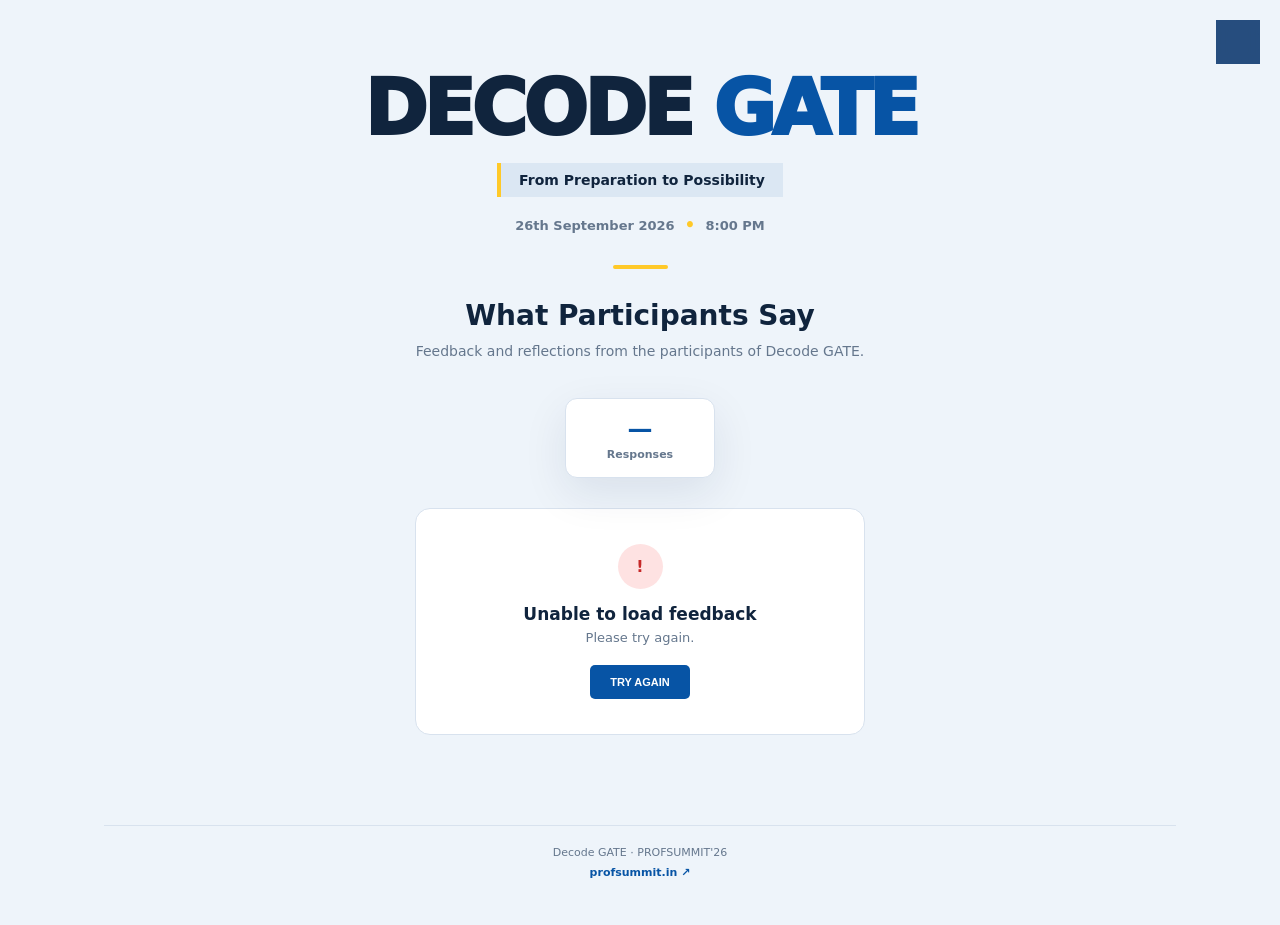
<file: comments.html>
<!DOCTYPE html>
<html lang="en">

<head>

    <meta charset="UTF-8">

    <meta
        name="viewport"
        content="width=device-width, initial-scale=1.0">

    <meta
        name="description"
        content="Decode GATE participant feedback">

    <title>
        Decode GATE | Comments
    </title>

    <link
        rel="stylesheet"
        href="comments.css">

</head>


<body>


    <!-- =================================
         THEME TOGGLE
    ================================== -->

    <button
        id="themeToggle"
        class="theme-toggle"
        aria-label="Toggle theme">

        ☾

    </button>


    <!-- =================================
         PAGE
    ================================== -->

    <main class="page">


        <!-- =================================
             HEADER
        ================================== -->

        <header class="page-header">


            <h1>
                Decode <span>GATE</span>
            </h1>


            <p class="tagline">
                From Preparation to Possibility
            </p>


            <div class="program-info">

                <span>
                    26th September 2026
                </span>

                <span class="dot">
                    •
                </span>

                <span>
                    8:00 PM
                </span>

            </div>


            <div class="header-divider"></div>


            <h2>
                What Participants Say
            </h2>


            <p class="description">
                Feedback and reflections from
                the participants of Decode GATE.
            </p>


        </header>


        <!-- =================================
             STATS
        ================================== -->

        <section class="stats">

            <div class="stat-card">

                <span
                    id="feedbackCount">
                    —
                </span>

                <small>
                    Responses
                </small>

            </div>

        </section>

        <!-- =========================
            AVERAGE RATINGS
        ========================= -->

        <section class="rating-summary hidden" id="ratingSummary">

            <div class="rating-summary-header">

                <div>
                    <span class="section-label">
                        SESSION RATINGS
                    </span>

                    <h2>Average Rating</h2>

                    <p>
                        Overall ratings from participant responses
                    </p>
                </div>

                <div class="rating-overall">
                    <strong id="overallAverage">
                        0.00
                    </strong>

                    <span>/ 5</span>

                    <div class="overall-stars"
                         id="overallStars">
                        ☆☆☆☆☆
                    </div>
                </div>

            </div>


            <div class="rating-chart">

                <!-- About the Speaker -->

                <div class="rating-row">

                    <div class="rating-row-label">
                        <span>About the Speaker</span>
                        <strong id="speakerAverage">0.00</strong>
                    </div>

                    <div class="rating-bar">
                        <div
                            class="rating-bar-fill"
                            id="speakerBar">
                        </div>
                    </div>

                </div>


                <!-- Clarity -->

                <div class="rating-row">

                    <div class="rating-row-label">
                        <span>Clarity of Presentation</span>
                        <strong id="clarityAverage">0.00</strong>
                    </div>

                    <div class="rating-bar">
                        <div
                            class="rating-bar-fill"
                            id="clarityBar">
                        </div>
                    </div>

                </div>


                <!-- Usefulness -->

                <div class="rating-row">

                    <div class="rating-row-label">
                        <span>Usefulness of Session</span>
                        <strong id="usefulnessAverage">0.00</strong>
                    </div>

                    <div class="rating-bar">
                        <div
                            class="rating-bar-fill"
                            id="usefulnessBar">
                        </div>
                    </div>

                </div>


                <!-- Overall -->

                <div class="rating-row">

                    <div class="rating-row-label">
                        <span>Overall Experience</span>
                        <strong id="overallExperienceAverage">
                            0.00
                        </strong>
                    </div>

                    <div class="rating-bar">
                        <div
                            class="rating-bar-fill"
                            id="overallExperienceBar">
                        </div>
                    </div>

                </div>


                <!-- Coordination -->

                <div class="rating-row">

                    <div class="rating-row-label">
                        <span>Event Coordination</span>
                        <strong id="coordinationAverage">
                            0.00
                        </strong>
                    </div>

                    <div class="rating-bar">
                        <div
                            class="rating-bar-fill"
                            id="coordinationBar">
                        </div>
                    </div>

                </div>

            </div>


            <div class="rating-scale">
                <span>1 — Very Poor</span>
                <span>2 — Poor</span>
                <span>3 — Average</span>
                <span>4 — Good</span>
                <span>5 — Excellent</span>
            </div>

        </section>


        <!-- =================================
             LOADING
        ================================== -->

        <div
            id="loading"
            class="loading">

            <div class="spinner"></div>

            <p>
                Loading feedback...
            </p>

        </div>


        <!-- =================================
             ERROR
        ================================== -->

        <div
            id="errorMessage"
            class="error-message hidden">

            <div class="error-icon">
                !
            </div>

            <h3>
                Unable to load feedback
            </h3>

            <p>
                Please try again.
            </p>

            <button
                id="retryButton">

                TRY AGAIN

            </button>

        </div>


        <!-- =================================
             EMPTY
        ================================== -->

        <div
            id="emptyMessage"
            class="empty-message hidden">

            <div class="empty-icon">
                💬
            </div>

            <h3>
                No feedback yet
            </h3>

            <p>
                Participant feedback will
                appear here after the webinar.
            </p>

        </div>


        <!-- =================================
             COMMENTS
        ================================== -->

        <section
            id="commentsGrid"
            class="comments-grid">
        </section>


        <!-- =================================
             FOOTER
        ================================== -->

        <footer>

            <div class="footer-line"></div>

            <p>
                Decode GATE · PROFSUMMIT'26
            </p>

            <a
                href="https://profsummit.in"
                target="_blank"
                rel="noopener">

                profsummit.in ↗

            </a>

        </footer>


    </main>


    <script src="comments.js"></script>

</body>

</html>
</file>
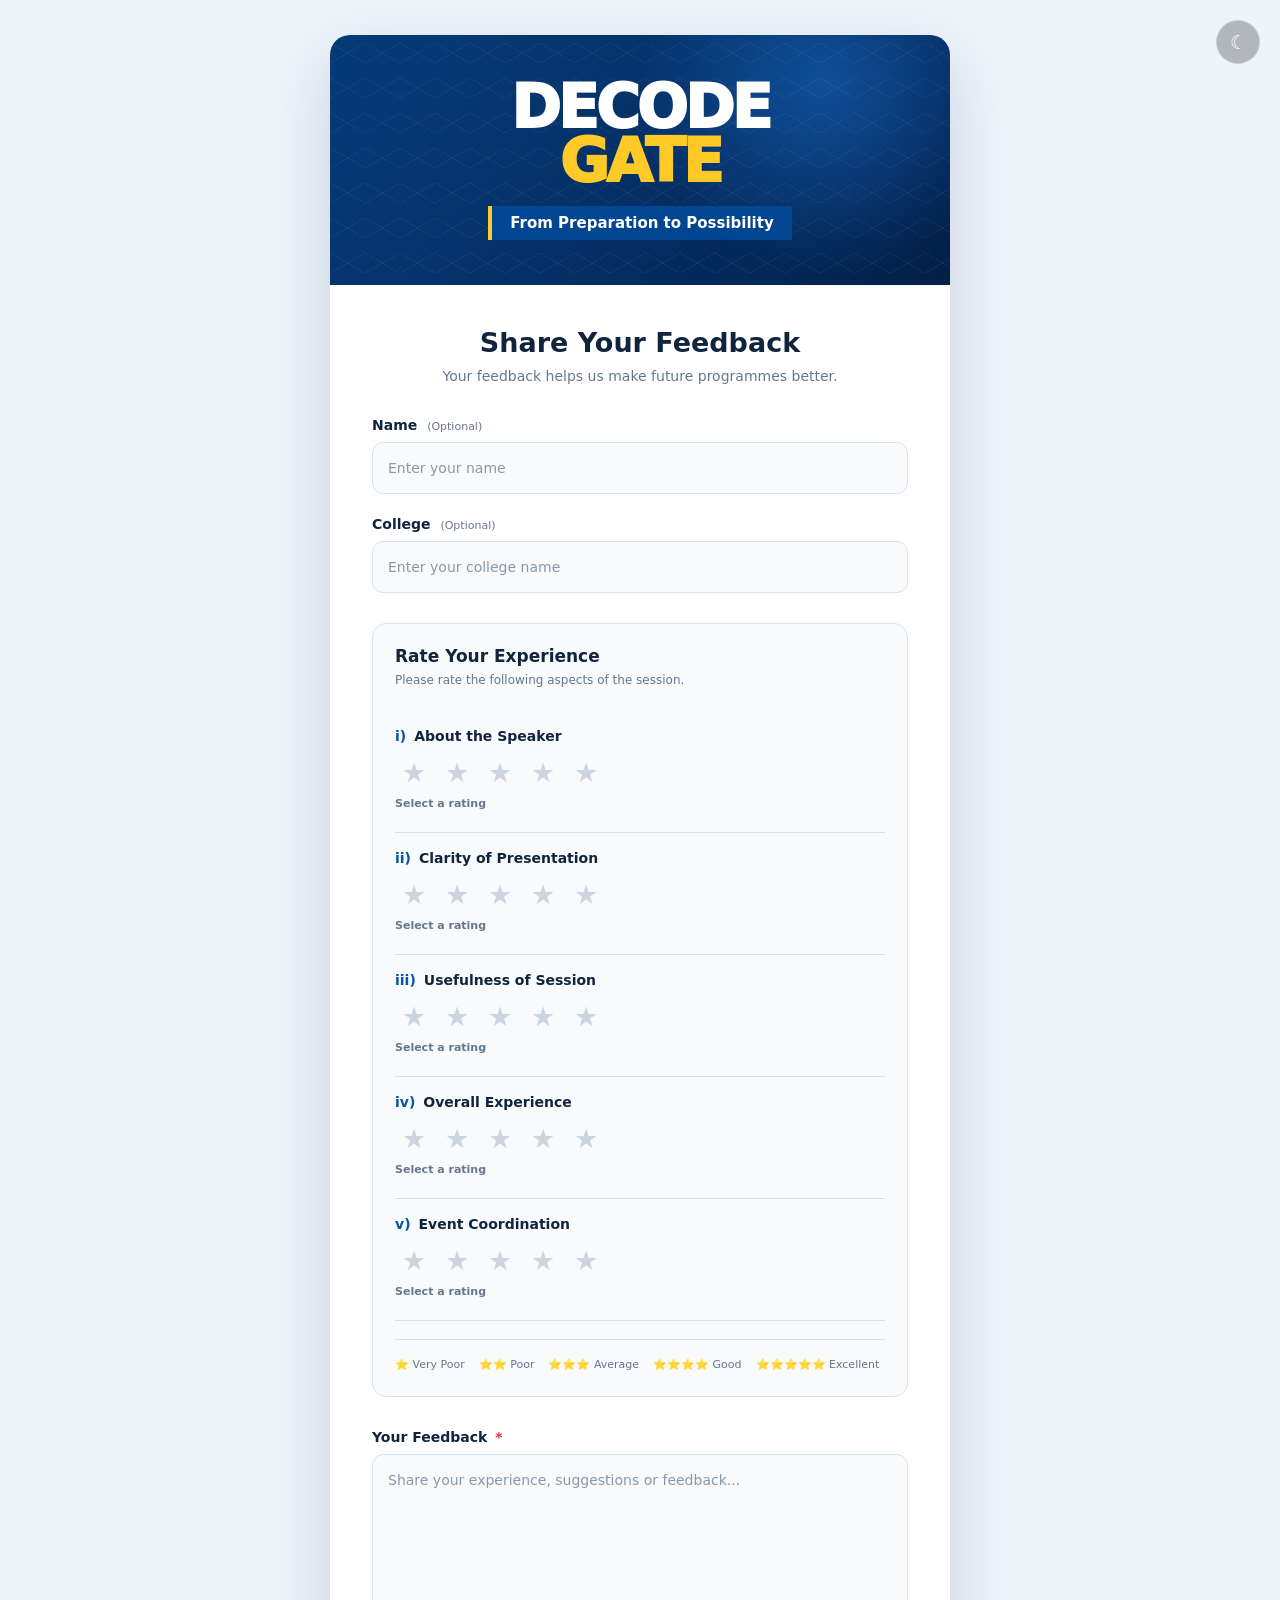
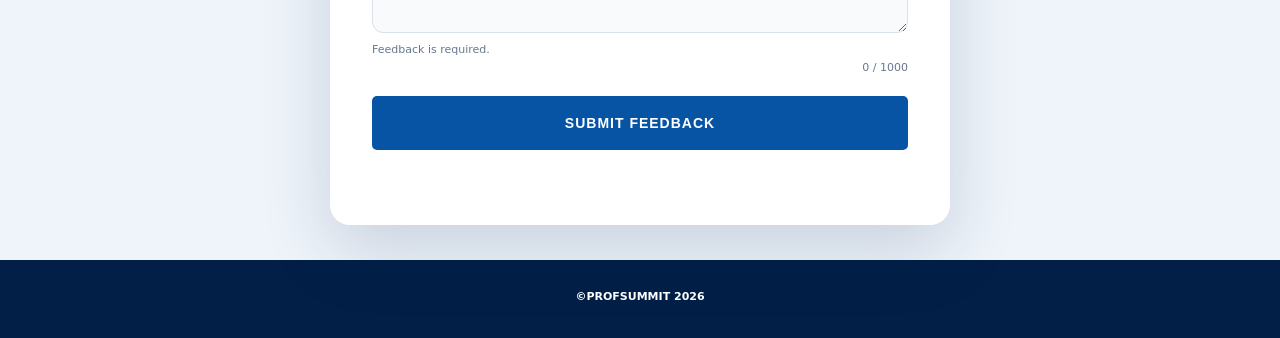
<file: feedback.html>
<!DOCTYPE html>
<html lang="en">

<head>

    <meta charset="UTF-8">

    <meta name="viewport"
          content="width=device-width, initial-scale=1.0">

    <meta
        name="description"
        content="Decode GATE Feedback">

    <title>
        Decode GATE | Feedback
    </title>

    <link rel="stylesheet" href="feedback.css">

</head>


<body>


    <!-- Theme Toggle -->

    <button
        id="themeToggle"
        class="theme-toggle"
        aria-label="Toggle theme">

        ☾

    </button>


    <!-- =========================
         MAIN
    ========================== -->

    <main class="page">


        <section class="feedback-card">


            <!-- Banner -->

            <div class="banner">

                <div class="banner-pattern"></div>

                <div class="banner-content">

                    <h1>
                        Decode
                        <span>GATE</span>
                    </h1>

                    <p>
                        From Preparation to Possibility
                    </p>

                </div>

            </div>


            <!-- Feedback Content -->

            <div class="feedback-content">


                <div
                    id="feedbackFormSection">


                    <h2>
                        Share Your Feedback
                    </h2>


                    <p class="intro">

                        Your feedback helps us make
                        future programmes better.

                    </p>


                    <form id="feedbackForm">

                        <!-- Name -->

                        <div class="form-group">

                            <label for="name">
                                Name
                                <span class="optional">(Optional)</span>
                            </label>

                            <input
                                type="text"
                                id="name"
                                name="name"
                                maxlength="100"
                                placeholder="Enter your name">

                        </div>


                        <!-- College -->

                        <div class="form-group">

                            <label for="college">
                                College
                                <span class="optional">(Optional)</span>
                            </label>

                            <input
                                type="text"
                                id="college"
                                name="college"
                                maxlength="150"
                                placeholder="Enter your college name">

                        </div>

                        <!-- =========================
                            RATINGS
                        ========================= -->

                        <div class="rating-section">

                            <div class="rating-heading">
                                <h3>Rate Your Experience</h3>

                                <p>
                                    Please rate the following aspects of the session.
                                </p>
                            </div>


                            <!-- 1. Speaker -->

                            <div class="rating-group">

                                <div class="rating-question">
                                    <span>i)</span>
                                    <strong>About the Speaker</strong>
                                </div>

                                <div class="star-rating"
                                    data-rating="speaker">

                                    <button type="button" data-value="1">★</button>
                                    <button type="button" data-value="2">★</button>
                                    <button type="button" data-value="3">★</button>
                                    <button type="button" data-value="4">★</button>
                                    <button type="button" data-value="5">★</button>

                                </div>

                                <div class="rating-label"
                                    id="speakerLabel">
                                        Select a rating
                                </div>

                                <input
                                    type="hidden"
                                    id="speakerRating"
                                    name="speakerRating">

                            </div>


                            <!-- 2. Clarity -->

                            <div class="rating-group">

                                <div class="rating-question">
                                    <span>ii)</span>
                                    <strong>Clarity of Presentation</strong>
                                </div>

                                <div class="star-rating"
                                     data-rating="clarity">

                                    <button type="button" data-value="1">★</button>
                                    <button type="button" data-value="2">★</button>
                                    <button type="button" data-value="3">★</button>
                                    <button type="button" data-value="4">★</button>
                                    <button type="button" data-value="5">★</button>

                                </div>

                                <div class="rating-label"
                                     id="clarityLabel">
                                        Select a rating
                                </div>

                                <input
                                    type="hidden"
                                    id="clarityRating"
                                    name="clarityRating">

                            </div>


                            <!-- 3. Usefulness -->

                            <div class="rating-group">

                                <div class="rating-question">
                                    <span>iii)</span>
                                    <strong>Usefulness of Session</strong>
                                </div>

                                <div class="star-rating"
                                     data-rating="usefulness">

                                    <button type="button" data-value="1">★</button>
                                    <button type="button" data-value="2">★</button>
                                    <button type="button" data-value="3">★</button>
                                    <button type="button" data-value="4">★</button>
                                    <button type="button" data-value="5">★</button>

                                </div>

                                <div class="rating-label"
                                     id="usefulnessLabel">
                                        Select a rating
                                </div>

                                <input
                                    type="hidden"
                                    id="usefulnessRating"
                                    name="usefulnessRating">

                            </div>


                            <!-- 4. Overall Experience -->

                            <div class="rating-group">

                                <div class="rating-question">
                                    <span>iv)</span>
                                    <strong>Overall Experience</strong>
                                </div>

                                <div class="star-rating"
                                     data-rating="overall">

                                    <button type="button" data-value="1">★</button>
                                    <button type="button" data-value="2">★</button>
                                    <button type="button" data-value="3">★</button>
                                    <button type="button" data-value="4">★</button>
                                    <button type="button" data-value="5">★</button>

                                </div>

                                <div class="rating-label"
                                     id="overallLabel">
                                    Select a rating
                                </div>

                                <input
                                    type="hidden"
                                    id="overallRating"
                                    name="overallRating">

                            </div>


                            <!-- 5. Event Coordination -->

                            <div class="rating-group">

                                <div class="rating-question">
                                    <span>v)</span>
                                    <strong>Event Coordination</strong>
                                </div>

                                <div class="star-rating"
                                     data-rating="coordination">

                                    <button type="button" data-value="1">★</button>
                                    <button type="button" data-value="2">★</button>
                                    <button type="button" data-value="3">★</button>
                                    <button type="button" data-value="4">★</button>
                                    <button type="button" data-value="5">★</button>

                                </div>

                                <div class="rating-label"
                                     id="coordinationLabel">
                                    Select a rating
                                </div>

                                <input
                                    type="hidden"
                                    id="coordinationRating"
                                    name="coordinationRating">

                            </div>


                            <!-- Rating Guide -->

                            <div class="rating-guide">

                                <div>⭐ Very Poor</div>
                                <div>⭐⭐ Poor</div>
                                <div>⭐⭐⭐ Average</div>
                                <div>⭐⭐⭐⭐ Good</div>
                                <div>⭐⭐⭐⭐⭐ Excellent</div>

                            </div>

                        </div>


                        <!-- Feedback -->

                        <div class="form-group">

                            <label for="feedback">
                                Your Feedback
                                <span class="required">*</span>
                            </label>

                            <textarea
                                id="feedback"
                                name="feedback"
                                rows="7"
                                maxlength="1000"
                                placeholder="Share your experience, suggestions or feedback..."
                                required></textarea>

                            <div class="feedback-note">
                                Feedback is required.
                            </div>

                            <div class="character-count">

                                <span id="characterCount">
                                    0
                                </span>
                                / 1000

                            </div>

                        </div>


                        <!-- Submit -->

                        <button
                            type="submit"
                            id="submitButton">

                            <span id="buttonText">
                                SUBMIT FEEDBACK
                            </span>

                            <span
                                id="loader"
                                class="loader hidden">
                            </span>

                        </button>


                        <p
                            id="statusMessage"
                            class="status-message">
                        </p>

                    </form>

                </div>


                <!-- SUCCESS MESSAGE -->

                <div
                    id="successMessage"
                    class="success-message hidden">


                    <div class="success-program">

                        <div class="success-label">

                        </div>

                        <h2></h2>

                        <p></p>


                    </div>

                



                    <div class="success-line"></div>


                    <!-- Thank you -->

                    <div class="success-icon">
                        ✓
                    </div>

                    <h3>
                        Submitted
                    </h3>

                    <p>
                        Thank You for your valuable feedback and suggestions. Your inputs have been noted and will help us to improve.
                    </p>

                    <p>
                        Hopefully meet you at
                        <strong>PROFSUMMIT'26</strong>
                    </p>


                    <!-- Explore -->

                    <div class="explore">

                        <span>
                            For more such events explore
                        </span>

                        <a
                            href="https://profsummit.in"
                            class="explore-button">

                            VISIT PROFSUMMIT.IN

                            <span>↗</span>

                        </a>

                    </div>

                </div>


            </div>

        </section>


    </main>

    <footer>

        <strong>
            ©PROFSUMMIT 2026
        </strong>

    </footer>


    <script src="feedback.js"></script>

</body>

</html>
</file>
<file: comments.css>
/* =========================================
   VARIABLES
========================================= */

:root {

    --blue: #0754a5;
    --blue-dark: #032f68;
    --blue-deep: #021f47;

    --yellow: #ffc928;
    --yellow-light: #ffd94f;

    --white: #ffffff;

    --bg: #eef4fa;
    --card: #ffffff;

    --text: #10243d;
    --muted: #65778d;

    --border: #d8e2ee;

    --shadow:
        0 15px 45px rgba(0, 34, 75, 0.09);

}


/* =========================================
   DARK THEME
========================================= */

body.dark {

    --bg: #06152b;

    --card: #0b2342;

    --text: #f4f8ff;

    --muted: #a9bad0;

    --border: #234467;

    --shadow:
        0 15px 45px rgba(0, 0, 0, 0.25);
}


/* =========================================
   RESET
========================================= */

* {

    box-sizing: border-box;

    margin: 0;

    padding: 0;

}


html {

    scroll-behavior: smooth;

}


body {

    min-height: 100vh;

    font-family:
        Inter,
        system-ui,
        -apple-system,
        BlinkMacSystemFont,
        "Segoe UI",
        sans-serif;

    background: var(--bg);

    color: var(--text);

    transition:
        background 0.3s ease,
        color 0.3s ease;

}


/* =========================================
   THEME TOGGLE
========================================= */

.theme-toggle {

    position: fixed;

    top: 20px;

    right: 20px;

    z-index: 100;

    width: 44px;

    height: 44px;

    border-radius: 50%;

    border: 1px solid
        rgba(255,255,255,0.25);

    background:
        rgba(3, 47, 104, 0.85);

    color: white;

    font-size: 19px;

    cursor: pointer;

    backdrop-filter: blur(10px);

}


/* =========================================
   PAGE
========================================= */

.page {

    width: 100%;

    max-width: 1120px;

    margin: 0 auto;

    padding:
        75px 24px 45px;

}


/* =========================================
   HEADER
========================================= */

.page-header {

    text-align: center;

    max-width: 720px;

    margin: 0 auto;

}


.program-label {

    color: var(--blue);

    font-size: 11px;

    font-weight: 900;

    letter-spacing: 2.5px;

    margin-bottom: 15px;

}


.page-header h1 {

    font-size:
        clamp(48px, 8vw, 76px);

    line-height: 0.9;

    letter-spacing: -4px;

    font-weight: 950;

    text-transform: uppercase;

}


.page-header h1 span {

    color: var(--blue);

}


.tagline {

    display: inline-block;

    margin-top: 20px;

    padding:
        9px 18px;

    border-left:
        4px solid var(--yellow);

    background:
        rgba(7, 84, 165, 0.08);

    color: var(--text);

    font-size: 14px;

    font-weight: 650;

}


.program-info {

    display: flex;

    justify-content: center;

    align-items: center;

    gap: 10px;

    margin-top: 18px;

    color: var(--muted);

    font-size: 13px;

    font-weight: 700;

}


.dot {

    color: var(--yellow);

    font-size: 17px;

}


.header-divider {

    width: 55px;

    height: 4px;

    margin:
        30px auto;

    border-radius: 10px;

    background: var(--yellow);

}


.page-header h2 {

    font-size: 28px;

    font-weight: 850;

}


.description {

    margin-top: 8px;

    color: var(--muted);

    font-size: 14px;

    line-height: 1.6;

}


/* =========================================
   STATS
========================================= */

.stats {

    display: flex;

    justify-content: center;

    margin:
        35px 0 28px;

}


.stat-card {

    min-width: 150px;

    padding:
        15px 25px;

    text-align: center;

    border:
        1px solid var(--border);

    border-radius: 12px;

    background: var(--card);

    box-shadow: var(--shadow);

}


.stat-card span {

    display: block;

    color: var(--blue);

    font-size: 25px;

    font-weight: 900;

}


.stat-card small {

    color: var(--muted);

    font-size: 11px;

    font-weight: 700;

}


/* =========================================
   COMMENTS GRID
========================================= */

.comments-grid {

    display: grid;

    grid-template-columns:
        repeat(3, 1fr);

    gap: 18px;

}


/* =========================================
   COMMENT CARD
========================================= */

.comment-card {

    position: relative;

    padding: 25px;

    border:
        1px solid var(--border);

    border-radius: 15px;

    background: var(--card);

    box-shadow: var(--shadow);

    transition:
        transform 0.2s ease,
        box-shadow 0.2s ease;

}


.comment-card:hover {

    transform:
        translateY(-3px);

    box-shadow:
        0 20px 50px
        rgba(0, 34, 75, 0.13);

}


/* Top yellow accent */

.comment-card::before {

    content: "";

    position: absolute;

    top: 0;

    left: 25px;

    width: 35px;

    height: 4px;

    border-radius:
        0 0 5px 5px;

    background:
        var(--yellow);

}


/* =========================================
   PERSON
========================================= */

.comment-person {

    margin-bottom: 18px;

}


.comment-name {

    color: var(--text);

    font-size: 11px;

    font-weight: 650;

    line-height: 1.3;

}


.comment-college {

    margin-top: 4px;

    color: var(--blue);

    font-size: 9px;

    font-weight: 650;

    line-height: 1.4;

}


/* =========================================
   QUOTE
========================================= */

.quote-mark {

    color: var(--yellow);

    font-size: 35px;

    line-height: 20px;

    font-family: Georgia, serif;

    font-weight: 900;

}


.comment-text {

    margin-top: 10px;

    color: var(--muted);

    font-size: 15px;

    line-height: 1.75;

    white-space: pre-wrap;

    overflow-wrap: anywhere;

}


/* =========================================
   LOADING
========================================= */

.loading {

    text-align: center;

    padding:
        50px 20px;

}


.spinner {

    width: 35px;

    height: 35px;

    margin: 0 auto 15px;

    border:
        3px solid var(--border);

    border-top-color:
        var(--blue);

    border-radius: 50%;

    animation:
        spin 0.8s linear infinite;

}


@keyframes spin {

    to {

        transform: rotate(360deg);

    }

}


.loading p {

    color: var(--muted);

    font-size: 13px;

}


/* =========================================
   ERROR
========================================= */

.error-message {

    max-width: 450px;

    margin:
        30px auto;

    padding: 35px 20px;

    text-align: center;

    border:
        1px solid var(--border);

    border-radius: 15px;

    background: var(--card);

}


.error-icon {

    width: 45px;

    height: 45px;

    margin:
        0 auto 15px;

    display: flex;

    align-items: center;

    justify-content: center;

    border-radius: 50%;

    background: #fee2e2;

    color: #c62828;

    font-weight: 900;

}


.error-message h3 {

    font-size: 17px;

    margin-bottom: 6px;

}


.error-message p {

    color: var(--muted);

    font-size: 13px;

}


.error-message button {

    margin-top: 20px;

    padding:
        11px 20px;

    border: none;

    border-radius: 5px;

    background: var(--blue);

    color: white;

    font-size: 11px;

    font-weight: 850;

    cursor: pointer;

}


/* =========================================
   EMPTY
========================================= */

.empty-message {

    max-width: 500px;

    margin:
        30px auto;

    padding: 45px 20px;

    text-align: center;

}


.empty-icon {

    font-size: 35px;

    margin-bottom: 15px;

}


.empty-message h3 {

    font-size: 18px;

    margin-bottom: 7px;

}


.empty-message p {

    color: var(--muted);

    font-size: 13px;

    line-height: 1.6;

}


/* =========================================
   FOOTER
========================================= */

footer {

    text-align: center;

    margin-top: 60px;

}


.footer-line {

    width: 100%;

    height: 1px;

    background: var(--border);

    margin-bottom: 20px;

}


footer p {

    color: var(--muted);

    font-size: 11px;

}


footer a {

    display: inline-block;

    margin-top: 7px;

    color: var(--blue);

    font-size: 11px;

    font-weight: 750;

    text-decoration: none;

}


/* =========================================
   HIDDEN
========================================= */

.hidden {

    display: none !important;

}


/* =========================================
   MOBILE
========================================= */

@media (max-width: 850px) {

    .comments-grid {

        grid-template-columns:
            repeat(2, 1fr);

    }

}


@media (max-width: 600px) {

    .page {

        padding:
            65px 14px 35px;

    }


    .page-header h1 {

        letter-spacing: -3px;

    }


    .tagline {

        font-size: 12px;

    }


    .program-info {

        font-size: 12px;

    }


    .page-header h2 {

        font-size: 24px;

    }


    .comments-grid {

        grid-template-columns: 1fr;

    }


    .comment-card {

        padding: 22px;

    }


    .theme-toggle {

        top: 12px;

        right: 12px;

    }

}

/* =========================================
   AVERAGE RATING SUMMARY
========================================= */

.rating-summary {

    width: 100%;

    margin: 0 auto 42px;

    padding: 30px;

    border-radius: 18px;

    background: var(--card);

    border: 1px solid var(--border);

    box-shadow:
        0 15px 45px
        rgba(0, 34, 75, 0.08);
}


/* Header */

.rating-summary-header {

    display: flex;

    align-items: center;

    justify-content: space-between;

    gap: 25px;

    margin-bottom: 30px;
}


.section-label {

    display: block;

    margin-bottom: 6px;

    color: var(--blue);

    font-size: 10px;

    font-weight: 900;

    letter-spacing: 2px;
}


.rating-summary-header h2 {

    margin: 0;

    color: var(--text);

    font-size: 25px;

    font-weight: 900;
}


.rating-summary-header p {

    margin-top: 6px;

    color: var(--muted);

    font-size: 13px;
}


/* Overall rating */

.rating-overall {

    min-width: 115px;

    text-align: center;

    padding: 14px 16px;

    border-radius: 13px;

    background: var(--input);

    border: 1px solid var(--border);
}


.rating-overall strong {

    color: var(--text);

    font-size: 30px;

    font-weight: 900;
}


.rating-overall > span {

    color: var(--muted);

    font-size: 12px;
}


.overall-stars {

    margin-top: 3px;

    color: var(--yellow);

    font-size: 17px;

    letter-spacing: 1px;
}


/* Chart */

.rating-chart {

    display: flex;

    flex-direction: column;

    gap: 20px;
}


.rating-row {

    width: 100%;
}


.rating-row-label {

    display: flex;

    justify-content: space-between;

    align-items: center;

    gap: 15px;

    margin-bottom: 7px;

    color: var(--text);

    font-size: 13px;

    font-weight: 600;
}


.rating-row-label strong {

    color: var(--blue);

    font-size: 13px;

    font-weight: 900;
}


/* Bar */

.rating-bar {

    width: 100%;

    height: 9px;

    overflow: hidden;

    border-radius: 20px;

    background: var(--border);
}


.rating-bar-fill {

    width: 0%;

    height: 100%;

    border-radius: 20px;

    background:
        linear-gradient(
            90deg,
            var(--blue),
            var(--yellow)
        );

    transition:
        width 0.8s ease;
}


/* Scale */

.rating-scale {

    display: flex;

    justify-content: space-between;

    gap: 10px;

    margin-top: 25px;

    padding-top: 18px;

    border-top: 1px solid var(--border);

    color: var(--muted);

    font-size: 10px;

    line-height: 1.5;
}


/* Hidden */

.rating-summary.hidden {

    display: none;
}


/* =========================================
   MOBILE
========================================= */

@media (max-width: 600px) {

    .rating-summary {

        padding: 22px 18px;

        margin-bottom: 30px;
    }


    .rating-summary-header {

        align-items: flex-start;

        flex-direction: column;

        gap: 18px;
    }


    .rating-overall {

        width: 100%;
    }


    .rating-row-label {

        font-size: 12px;
    }


    .rating-scale {

        display: grid;

        grid-template-columns: 1fr 1fr;

        gap: 6px;
    }

}
</file>
<file: feedback.css>
/* =========================================
   VARIABLES
========================================= */

:root {

    --blue: #0754a5;
    --blue-dark: #032f68;
    --blue-deep: #021f47;

    --yellow: #ffc928;
    --yellow-light: #ffd94f;

    --white: #ffffff;

    --bg: #eef4fa;
    --card: #ffffff;

    --text: #10243d;
    --muted: #65778d;

    --border: #d8e2ee;

    --input: #f8fafc;

}

/* Utility */
.hidden {
    display: none !important;
}

/* =========================================
   DARK THEME
========================================= */

body.dark {

    --bg: #06152b;
    --card: #0b2342;

    --text: #f4f8ff;
    --muted: #a9bad0;

    --border: #234467;

    --input: #071a31;
}


/* =========================================
   RESET
========================================= */

* {

    box-sizing: border-box;

    margin: 0;

    padding: 0;
}


html {

    scroll-behavior: smooth;
}


body {

    min-height: 100vh;

    font-family:
        Inter,
        system-ui,
        -apple-system,
        BlinkMacSystemFont,
        "Segoe UI",
        sans-serif;

    background: var(--bg);

    color: var(--text);

    transition:
        background 0.3s ease,
        color 0.3s ease;
}


/* =========================================
   THEME BUTTON
========================================= */

.theme-toggle {

    position: fixed;

    top: 20px;

    right: 20px;

    z-index: 20;

    width: 44px;

    height: 44px;

    border-radius: 50%;

    border: 1px solid
        rgba(255,255,255,0.3);

    background:
        rgba(0,0,0,0.25);

    color: white;

    font-size: 19px;

    cursor: pointer;

    backdrop-filter: blur(10px);
}


/* =========================================
   PAGE
========================================= */

.page {

    min-height: 100vh;

    display: flex;

    align-items: center;

    justify-content: center;

    padding: 35px 18px;
}


/* =========================================
   CARD
========================================= */

.feedback-card {

    width: 100%;

    max-width: 620px;

    overflow: hidden;

    border-radius: 20px;

    background: var(--card);

    box-shadow:
        0 25px 70px
        rgba(0, 34, 75, 0.16);
}


/* =========================================
   BANNER
========================================= */

.banner {

    position: relative;

    overflow: hidden;

    padding: 45px 25px;

    text-align: center;

    color: white;

    background:

        radial-gradient(
            circle at 80% 20%,
            rgba(30, 120, 220, 0.45),
            transparent 35%
        ),

        linear-gradient(
            135deg,
            #063b78,
            #052f65 55%,
            #021f47
        );
}


.banner-pattern {

    position: absolute;

    inset: 0;

    opacity: 0.1;

    background-image:

        linear-gradient(
            30deg,
            transparent 48%,
            white 49%,
            transparent 50%
        ),

        linear-gradient(
            -30deg,
            transparent 48%,
            white 49%,
            transparent 50%
        );

    background-size: 35px 35px;
}


.banner-content {

    position: relative;

    z-index: 2;
}


.small-title {

    color: var(--yellow);

    font-size: 11px;

    font-weight: 800;

    letter-spacing: 2px;

    margin-bottom: 16px;
}


.banner h1 {

    font-size: 60px;

    line-height: 0.9;

    letter-spacing: -3px;

    font-weight: 950;

    text-transform: uppercase;
}


.banner h1 span {

    color: var(--yellow);

    display: block;
}


.banner p {

    display: inline-block;

    margin-top: 18px;

    padding: 8px 18px;

    border-left:
        4px solid var(--yellow);

    background:
        rgba(0, 82, 170, 0.65);

    font-size: 15px;

    font-weight: 600;
}


/* =========================================
   CONTENT
========================================= */

.feedback-content {

    padding: 42px;
}


.feedback-content h2 {

    text-align: center;

    font-size: 27px;

    color: var(--text);

    margin-bottom: 8px;
}


.intro {

    text-align: center;

    color: var(--muted);

    font-size: 14px;

    margin-bottom: 30px;

    line-height: 1.5;
}


/* =========================================
   FORM
========================================= */

.form-group {
    margin-bottom: 22px;
}

label {
    display: block;
    margin-bottom: 9px;
    font-size: 14px;
    font-weight: 700;
}


/* =========================================
   FORM INPUTS
========================================= */

input[type="text"],
textarea {

    width: 100%;

    padding: 15px;

    border-radius: 11px;

    border: 1px solid var(--border);

    background: var(--input);

    color: var(--text);

    font-family: inherit;

    font-size: 14px;

    line-height: 1.5;

    outline: none;

    transition: 0.2s;

}


/* Name & College */

input[type="text"] {

    height: 52px;

}


/* Feedback */

textarea {

    min-height: 170px;

    resize: vertical;

}


/* Focus effect */

input[type="text"]:focus,
textarea:focus {

    border-color: var(--blue);

    box-shadow:
        0 0 0 3px
        rgba(7,84,165,0.12);

}


/* Placeholder */

input[type="text"]::placeholder,
textarea::placeholder {

    color: var(--muted);

    opacity: 0.75;

}

textarea:focus {

    border-color: var(--blue);

    box-shadow:
        0 0 0 3px
        rgba(7,84,165,0.12);
}


.character-count {

    text-align: right;

    margin-top: 5px;

    color: var(--muted);

    font-size: 11px;
}

/* =========================================
   RATING SECTION
========================================= */

.rating-section {

    margin-top: 30px;
    margin-bottom: 32px;

    padding: 22px;

    border: 1px solid var(--border);

    border-radius: 14px;

    background: var(--input);
}


.rating-heading {

    margin-bottom: 22px;
}


.rating-heading h3 {

    font-size: 17px;

    color: var(--text);

    margin-bottom: 5px;
}


.rating-heading p {

    color: var(--muted);

    font-size: 12px;

    line-height: 1.5;
}


/* Individual rating */

.rating-group {

    padding: 17px 0;

    border-bottom: 1px solid var(--border);
}


.rating-group:last-of-type {

    border-bottom: none;
}


.rating-question {

    display: flex;

    align-items: center;

    gap: 8px;

    margin-bottom: 10px;

    color: var(--text);

    font-size: 14px;
}


.rating-question span {

    color: var(--blue);

    font-weight: 800;
}


/* Stars */

.star-rating {

    display: flex;

    align-items: center;

    gap: 5px;
}


.star-rating button {

    width: 38px;

    height: 38px;

    padding: 0;

    border: none;

    border-radius: 8px;

    background: transparent;

    color: #cbd5e1;

    font-size: 27px;

    line-height: 1;

    cursor: pointer;

    transition:
        color 0.15s ease,
        transform 0.15s ease,
        background 0.15s ease;
}


.star-rating button:hover {

    transform: scale(1.12);

    background: rgba(255,201,40,0.12);

}


.star-rating button.active {

    color: var(--yellow);

}


.rating-label {

    min-height: 18px;

    margin-top: 5px;

    color: var(--muted);

    font-size: 11px;

    font-weight: 600;
}


/* Rating guide */

.rating-guide {

    display: flex;

    flex-wrap: wrap;

    gap: 7px 14px;

    margin-top: 18px;

    padding-top: 17px;

    border-top: 1px solid var(--border);

    color: var(--muted);

    font-size: 11px;

    line-height: 1.5;
}


/* Mobile */

@media (max-width: 600px) {

    .rating-section {

        padding: 17px;

    }

    .rating-group {

        padding: 15px 0;

    }

    .rating-question {

        font-size: 13px;

    }

    .star-rating button {

        width: 36px;

        height: 36px;

        font-size: 25px;

    }

    .rating-guide {

        display: block;

    }

    .rating-guide div {

        margin-bottom: 4px;

    }

}

/* =========================================
   BUTTON
========================================= */

button[type="submit"] {

    width: 100%;

    height: 54px;

    margin-top: 20px;

    border: none;

    border-radius: 5px;

    background: var(--blue);

    color: white;

    font-size: 14px;

    font-weight: 900;

    letter-spacing: 1px;

    cursor: pointer;

    transition: 0.2s;

    display: flex;

    align-items: center;

    justify-content: center;

    gap: 10px;
}


button[type="submit"]:hover {

    background: var(--blue-dark);

    transform: translateY(-1px);
}


button[type="submit"]:disabled {

    opacity: 0.65;

    cursor: not-allowed;

    transform: none;
}


/* =========================================
   LOADER
========================================= */

.loader {

    width: 18px;

    height: 18px;

    border: 2px solid
        rgba(255,255,255,0.4);

    border-top-color: white;

    border-radius: 50%;

    animation:
        spin 0.7s linear infinite;
}


@keyframes spin {

    to {
        transform: rotate(360deg);
    }
}


.hidden {

    display: none !important;
}


/* =========================================
   STATUS
========================================= */

.status-message {

    text-align: center;

    margin-top: 13px;

    min-height: 20px;

    font-size: 13px;
}


.status-message.error {

    color: #d9383e;
}


/* =========================================
   SUCCESS
========================================= */

.success-message {

    text-align: center;

    padding: 15px 5px 10px;
}


.success-icon {

    width: 65px;

    height: 65px;

    margin:
        0 auto 20px;

    display: flex;

    align-items: center;

    justify-content: center;

    border-radius: 50%;

    background: var(--yellow);

    color: var(--blue-dark);

    font-size: 30px;

    font-weight: 900;
}


.success-message h2 {

    margin-bottom: 15px;

    font-size: 29px;
}


.success-message p {

    color: var(--muted);

    font-size: 14px;

    line-height: 1.7;
}


.success-message strong {

    color: var(--blue);

}


/* =========================================
   MOBILE
========================================= */

@media (max-width: 600px) {

    .page {

        padding: 20px 12px;
    }


    .feedback-card {

        border-radius: 16px;
    }


    .banner {

        padding: 38px 18px;
    }


    .banner h1 {

        font-size: 52px;

        letter-spacing: -2px;
    }


    .banner p {

        font-size: 13px;
    }


    .feedback-content {

        padding: 30px 20px;
    }


    .feedback-content h2 {

        font-size: 23px;
    }


    .theme-toggle {

        top: 13px;

        right: 13px;
    }

}

footer {

    background: #021f47;

    color: #a9c3df;

    padding: 30px 20px;

    text-align: center;

    font-size: 11px;
}


footer strong {

    display: block;

    color: white;

    margin-bottom: 5px;
}

/* =========================================
   OPTIONAL / REQUIRED LABELS
========================================= */

.optional {

    color: var(--muted);

    font-size: 11px;

    font-weight: 500;

    margin-left: 5px;
}


.required {

    color: #d9383e;

    margin-left: 3px;
}


.feedback-note {

    margin-top: 6px;

    color: var(--muted);

    font-size: 11px;
}

/* =========================================
   SUCCESS PROGRAM DETAILS
========================================= */

.success-program {

    text-align: center;

    margin-bottom: 25px;
}


.success-label {

    color: var(--blue);

    font-size: 10px;

    font-weight: 900;

    letter-spacing: 2px;

    margin-bottom: 10px;
}


.success-program h2 {

    font-size: 38px;

    line-height: 1;

    font-weight: 950;

    letter-spacing: -1.5px;

    color: var(--text);
}


.success-program h2 span {

    color: var(--blue);
}


.success-program p {

    margin-top: 9px;

    color: var(--muted);

    font-size: 14px;

    font-weight: 600;
}


.success-details {

    margin-top: 18px;

    display: flex;

    justify-content: center;

    align-items: center;

    gap: 8px;

    color: var(--blue);

    font-size: 13px;
}


.success-program small {

    display: block;

    margin-top: 5px;

    color: var(--muted);

    font-size: 11px;
}


.success-line {

    height: 1px;

    background: var(--border);

    margin: 25px 0;
}


/* =========================================
   THANK YOU
========================================= */

.success-message > h3 {

    text-align: center;

    font-size: 29px;

    margin-bottom: 12px;
}


.success-message > p {

    text-align: center;

    color: var(--muted);

    font-size: 14px;

    line-height: 1.7;
}


.success-message > p strong {

    color: var(--blue);
}


/* =========================================
   EXPLORE MORE
========================================= */

.explore {

    margin-top: 35px;

    padding-top: 25px;

    border-top: 1px solid var(--border);

    text-align: center;
}


.explore > span {

    display: block;

    margin-bottom: 13px;

    color: var(--muted);

    font-size: 12px;

    font-weight: 700;

    text-transform: uppercase;

    letter-spacing: 1px;
}


.explore-button {

    display: inline-flex;

    align-items: center;

    justify-content: center;

    gap: 10px;

    padding: 13px 21px;

    background: var(--blue);

    color: white;

    text-decoration: none;

    border-radius: 5px;

    font-size: 12px;

    font-weight: 900;

    letter-spacing: 0.8px;

    transition: 0.2s;
}


.explore-button:hover {

    background: var(--blue-dark);

    transform: translateY(-2px);
}
</file>
